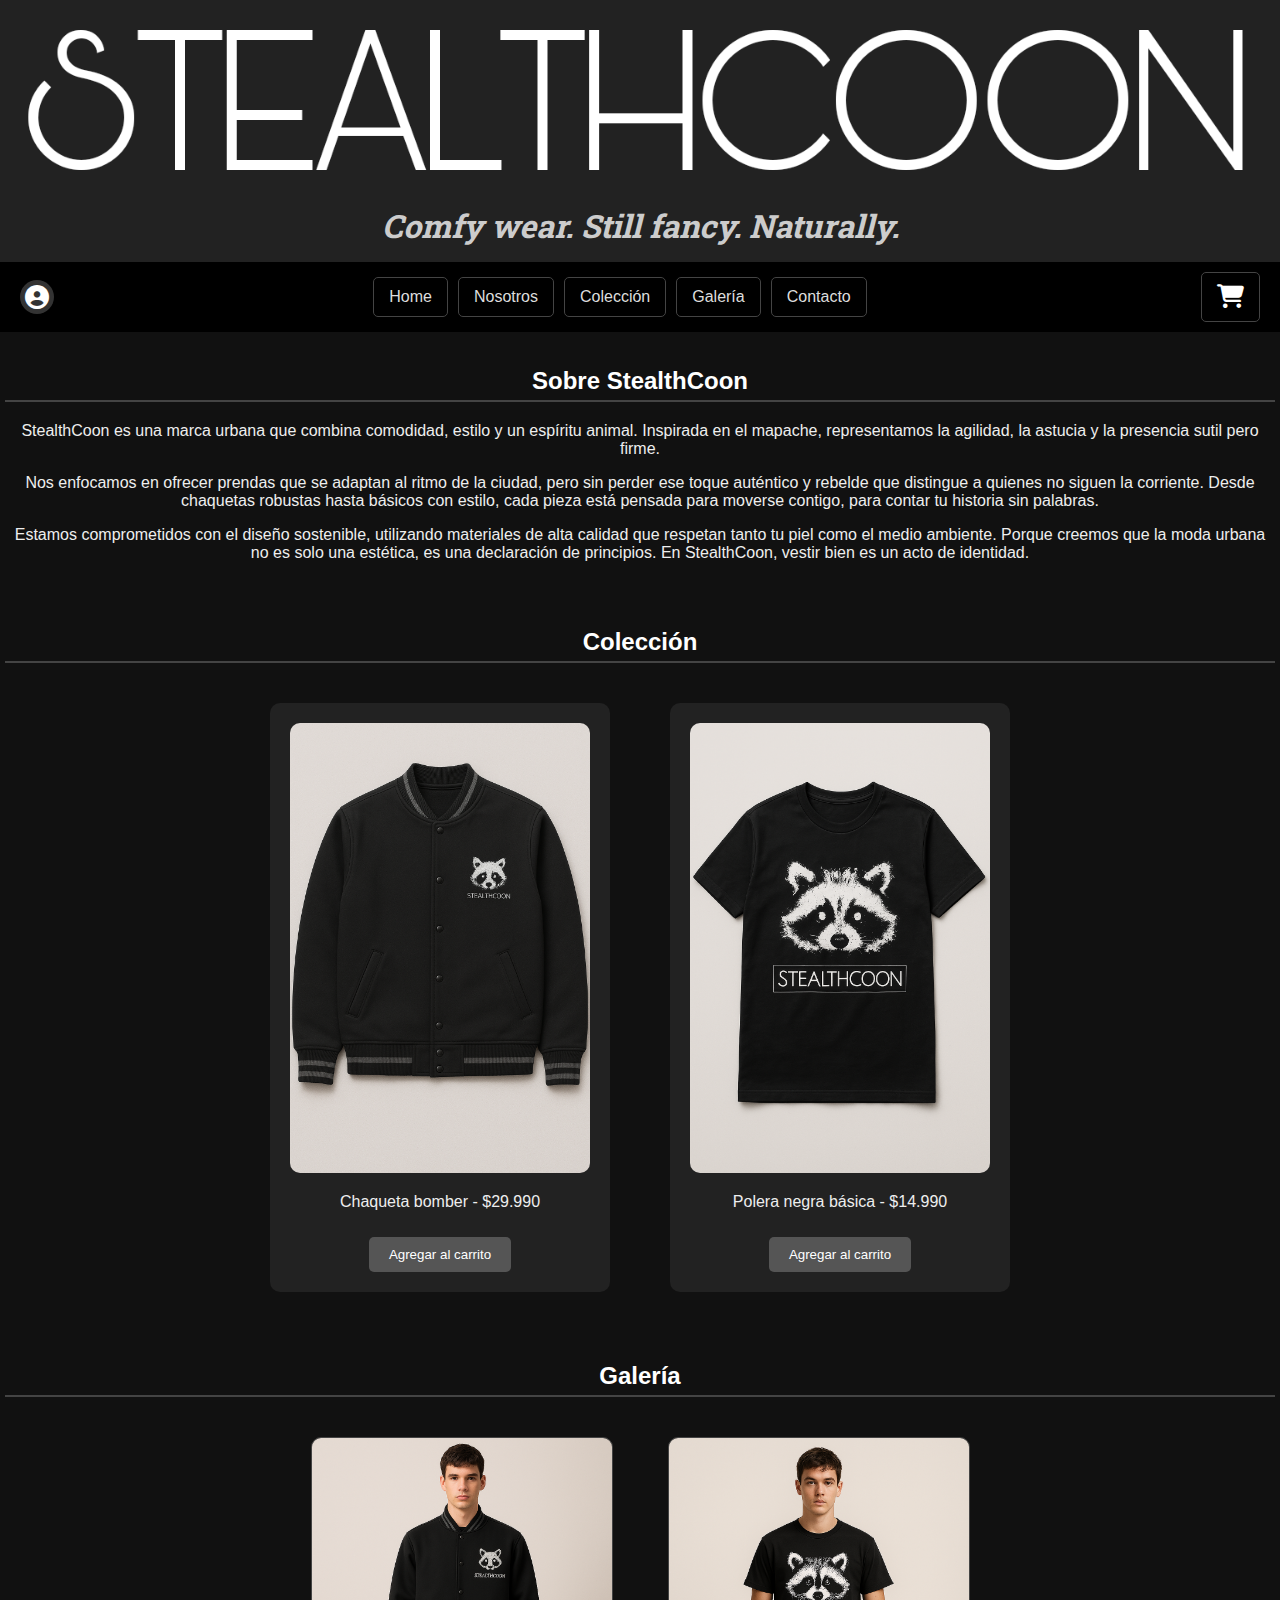
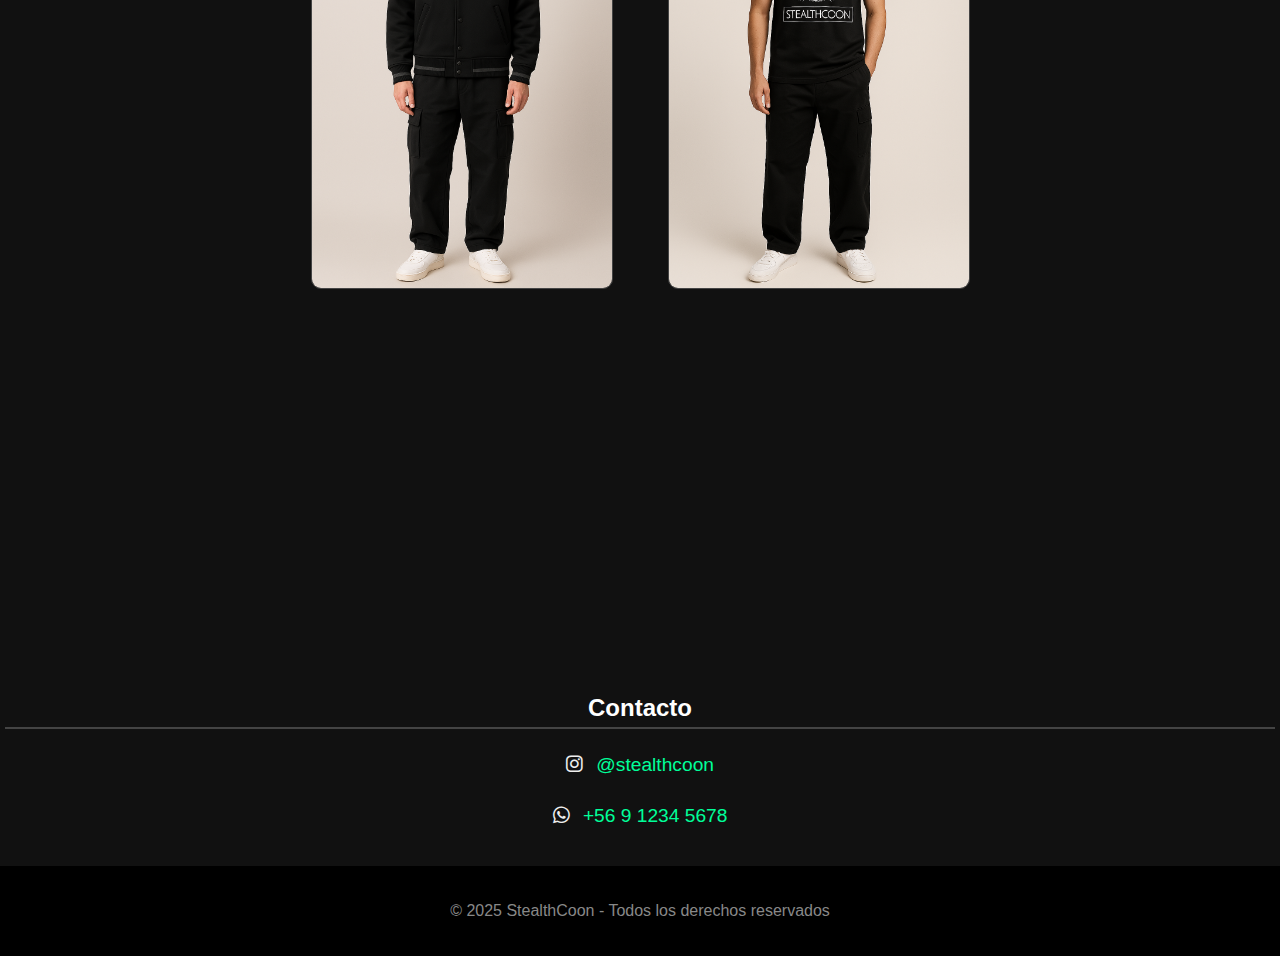
<file: index.html>
<!DOCTYPE html>
<html lang="es">
<head>
  <meta charset="UTF-8">
  <meta name="viewport" content="width=device-width, initial-scale=1.0">
  <title>StealthCoon - Moda Urbana</title>
  <link rel="stylesheet" href="style.css">
  <link href="https://fonts.googleapis.com/css2?family=Roboto+Slab:ital,wght@1,400&display=swap" rel="stylesheet">
  <link rel="stylesheet" href="https://cdnjs.cloudflare.com/ajax/libs/font-awesome/6.5.0/css/all.min.css">
</head>
<body>

  <!-- Header -->
  <header>
    <img src="img/banner.png" alt="Banner StealthCoon" id="main-banner">
    <div class="logo">
      <h1>Comfy wear. Still fancy. Naturally.</h1>
    </div>
  </header>

  <!-- Navegación -->
  <nav>
    <div class="nav-left">
      <div class="user-dropdown">
        <i class="fas fa-user-circle"></i>
        <div class="dropdown-content">
          <form>
            <label for="usuario">Usuario:</label>
            <input type="text" id="usuario" name="usuario" required>
            <label for="contraseña">Contraseña:</label>
            <input type="password" id="contraseña" name="contraseña" required>
            <input type="submit" value="Ingresar">
            <p class="registro-mini">¿No tienes cuenta? <a href="registro.html">Regístrate</a></p>
          </form>
        </div>
      </div>
    </div>

    <div class="nav-center">
      <a href="#home">Home</a>
      <a href="#nosotros">Nosotros</a>
      <a href="#coleccion">Colección</a>
      <a href="#galeria">Galería</a>
      <a href="#contacto">Contacto</a>
    </div>

    <div class="nav-right">
      <a href="carrito.html" class="cart-icon">
        <i class="fas fa-shopping-cart"></i>
      </a>
    </div>
  </nav>

  <!-- Sección Nosotros -->
  <section id="nosotros">
    <h2>Sobre StealthCoon</h2>
    <p>StealthCoon es una marca urbana que combina comodidad, estilo y un espíritu animal. Inspirada en el mapache, representamos la agilidad, la astucia y la presencia sutil pero firme.</p>
    <p>Nos enfocamos en ofrecer prendas que se adaptan al ritmo de la ciudad, pero sin perder ese toque auténtico y rebelde que distingue a quienes no siguen la corriente. Desde chaquetas robustas hasta básicos con estilo, cada pieza está pensada para moverse contigo, para contar tu historia sin palabras.</p>
    <p>Estamos comprometidos con el diseño sostenible, utilizando materiales de alta calidad que respetan tanto tu piel como el medio ambiente. Porque creemos que la moda urbana no es solo una estética, es una declaración de principios. En StealthCoon, vestir bien es un acto de identidad.</p>
  </section>

  <!-- Sección Colección -->
  <section id="coleccion">
    <h2>Colección</h2>
    <div class="coleccion-contenido">
      <div class="producto">
        <img src="img/bomber.png" alt="Chaqueta Bomber">
        <p>Chaqueta bomber - $29.990</p>
        <button>Agregar al carrito</button>
      </div>
      <div class="producto">
        <img src="img/tshirt.png" alt="Polera negra básica">
        <p>Polera negra básica - $14.990</p>
        <button>Agregar al carrito</button>
      </div>
    </div>
  </section>

  <!-- Sección Galería -->
  <section id="galeria">
    <h2>Galería</h2>
    <div class="galeria-contenido">
      <img src="img/modelxbomber.png" alt="ModeloBomber" class="galeria-img">
      <img src="img/modelxtshirt.png" alt="ModeloPolera" class="galeria-img">
    </div>
    <div class="video">
        <iframe width="560" height="315" src="https://www.youtube.com/embed/LRFyz99OMWw" frameborder="0" allowfullscreen></iframe>
    </div>
  </section>

  <!-- Sección Contacto -->
  <section id="contacto">
    <h2>Contacto</h2>
    <div class="redes-contacto">
      <p><i class="fab fa-instagram"></i> <a href="https://instagram.com/stealthcoon" target="_blank">@stealthcoon</a></p>
      <p><i class="fab fa-whatsapp"></i> <a href="https://wa.me/56912345678" target="_blank">+56 9 1234 5678</a></p>
    </div>
  </section>

  <!-- Footer -->
  <footer>
    <p>&copy; 2025 StealthCoon - Todos los derechos reservados</p>
  </footer>

</body>
</html>
</file>
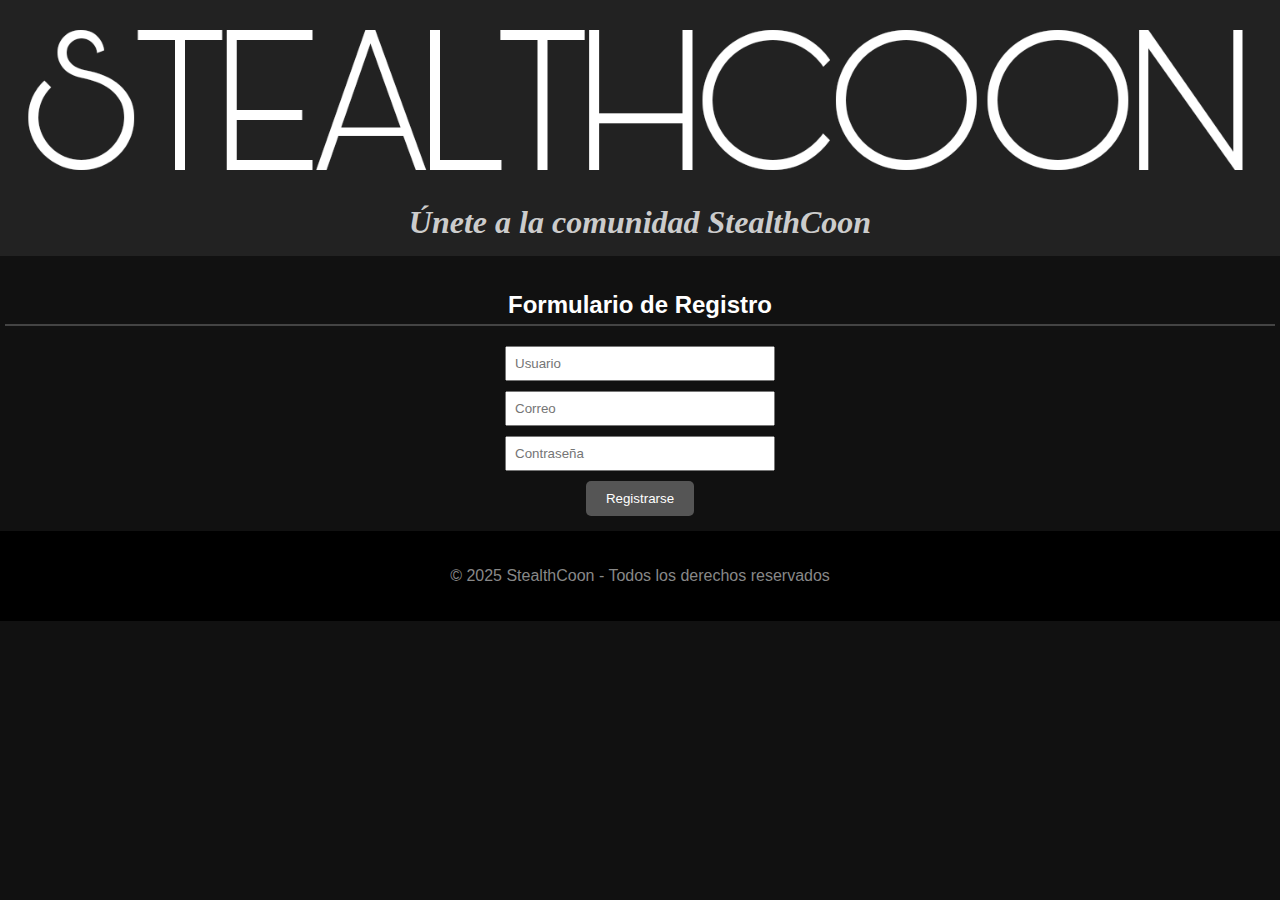
<file: registro.html>
<!DOCTYPE html>
<html lang="es">
<head>
  <meta charset="UTF-8">
  <meta name="viewport" content="width=device-width, initial-scale=1.0">
  <title>Registro - StealthCoon</title>
  <link rel="stylesheet" href="style.css">
</head>
<body>

  <header>
    <img src="img/banner.png" alt="Banner StealthCoon" id="main-banner">
    <div class="logo">
      <h1>Únete a la comunidad StealthCoon</h1>
    </div>
  </header>

  <section>
    <h2>Formulario de Registro</h2>
    <form action="registro.php" method="POST" style="display: flex; flex-direction: column; align-items: center; gap: 10px;">
      <input type="text" name="usuario" placeholder="Usuario" required style="padding: 8px; width: 250px;">
      <input type="email" name="correo" placeholder="Correo" required style="padding: 8px; width: 250px;">
      <input type="password" name="contraseña" placeholder="Contraseña" required style="padding: 8px; width: 250px;">
      <input type="submit" value="Registrarse" style="padding: 10px 20px; background-color: #555; color: white; border: none; cursor: pointer; border-radius: 5px;">
    </form>
  </section>

  <footer>
    <p>&copy; 2025 StealthCoon - Todos los derechos reservados</p>
  </footer>

</body>
</html>
</file>
<file: style.css>
body {
    font-family: 'Segoe UI', Tahoma, Geneva, Verdana, sans-serif;
    margin: 0;
    background-color: #111;
    color: #eee;
  }
  
  header {
    text-align: center;
    background-color: #222;
    padding: 10px 0;
  }
  
  #main-banner {
    width: 100%;
    height: 180px;
    object-fit: cover;
  }
  
  .logo {
    margin-top: 10px;
  }
  
  .logo h1 {
    margin: 10px 0 5px;
    color: #ccc;
    font-family: 'Roboto Slab', serif;
    font-style: italic;
  }
  
  nav {
    background-color: #000;
    display: flex;
    justify-content: space-between;
    align-items: center;
    flex-wrap: wrap;
    padding: 10px 20px;
  }
  
  .nav-left, .nav-right {
    display: flex;
    align-items: center;
  }
  
  .nav-center {
    display: flex;
    gap: 10px;
  }
  
  nav a {
    color: #ddd;
    text-decoration: none;
    padding: 10px 15px;
    border: 1px solid #444;
    border-radius: 5px;
    transition: background 0.3s;
  }
  
  nav a:hover {
    background-color: #333;
  }
  
  .user-dropdown {
    position: relative;
    cursor: pointer;
    font-size: small;
  }
  
  .user-dropdown i {
    font-size: 1.5rem;
    border-radius: 50%;
    background-color: #333;
    padding: 5px;
    color: #fff;
  }
  
  /* Dropdown oculto */
  .dropdown-content {
    display: none;
    position: absolute;
    top: 35px;
    left: 0;
    background-color: #222;
    padding: 15px;
    border-radius: 10px;
    width: 250px;
    z-index: 1000;
  }
  
  .user-dropdown:hover .dropdown-content {
    display: block;
  }
  
  .dropdown-content form {
    display: flex;
    flex-direction: column;
    gap: 10px;
  }
  
  .dropdown-content input[type="text"],
  .dropdown-content input[type="password"] {
    padding: 8px;
    background-color: #333;
    border: 1px solid #555;
    color: white;
    border-radius: 5px;
  }
  
  .dropdown-content input[type="submit"] {
    background-color: #444;
    border: none;
    padding: 10px;
    cursor: pointer;
    color: white;
    border-radius: 5px;
  }
  
  .dropdown-content input[type="submit"]:hover {
    background-color: #666;
  }
  
  .registro-mini {
    font-size: 0.9rem;
    text-align: center;
    margin-top: 10px;
  }
  
  .registro-mini a {
    color: #00aaff;
    text-decoration: underline;
  }
  
  /* Carrito */
  .cart-icon {
    font-size: 1.5rem;
    color: #fff;
    margin-left: 15px;
  }
  
  section {
    padding: 15px 5px;
    text-align: center;
  }
  
  section h2 {
    color: #fff;
    margin-bottom: 20px;
    border-bottom: 2px solid #444;
    display: block;
    text-align: center;
    padding-bottom: 5px;
    width: 100%;
  }
  
  .coleccion-contenido {
    display: flex;
    justify-content: center;
    flex-wrap: wrap;
    gap: 20px;
  }
  
  .producto {
    margin: 20px;
    display: inline-block;
    text-align: center;
    background-color: #222;
    padding: 20px;
    border-radius: 10px;
  }
  
  .producto img {
    width: 300px;
    height: auto;
    border-radius: 10px;
  }
  
  .producto button {
    margin-top: 10px;
    padding: 10px 20px;
    background-color: #555;
    border: none;
    color: white;
    cursor: pointer;
    border-radius: 5px;
  }
  
  .producto button:hover {
    background-color: #777;
  }
  
  .galeria-contenido {
    display: flex;
    justify-content: center;
    flex-wrap: wrap;
    gap: 15px;
    margin-bottom: 20px;
  }
  
  .galeria-img {
    width: 300px;
    margin: 20px;
    border-radius: 10px;
    border: 1px solid #444;
  }
  
  .video {
    display: flex;
    justify-content: center;
  }
  
  footer {
    text-align: center;
    background-color: #000;
    padding: 20px;
    color: #888;
  }
  
  .redes-contacto {
    font-size: 1.2rem;
    line-height: 2rem;
  }
  
  .redes-contacto a {
    color: #00ff99;
    text-decoration: none;
  }
  
  .redes-contacto i {
    margin-right: 8px;
  }
</file>
